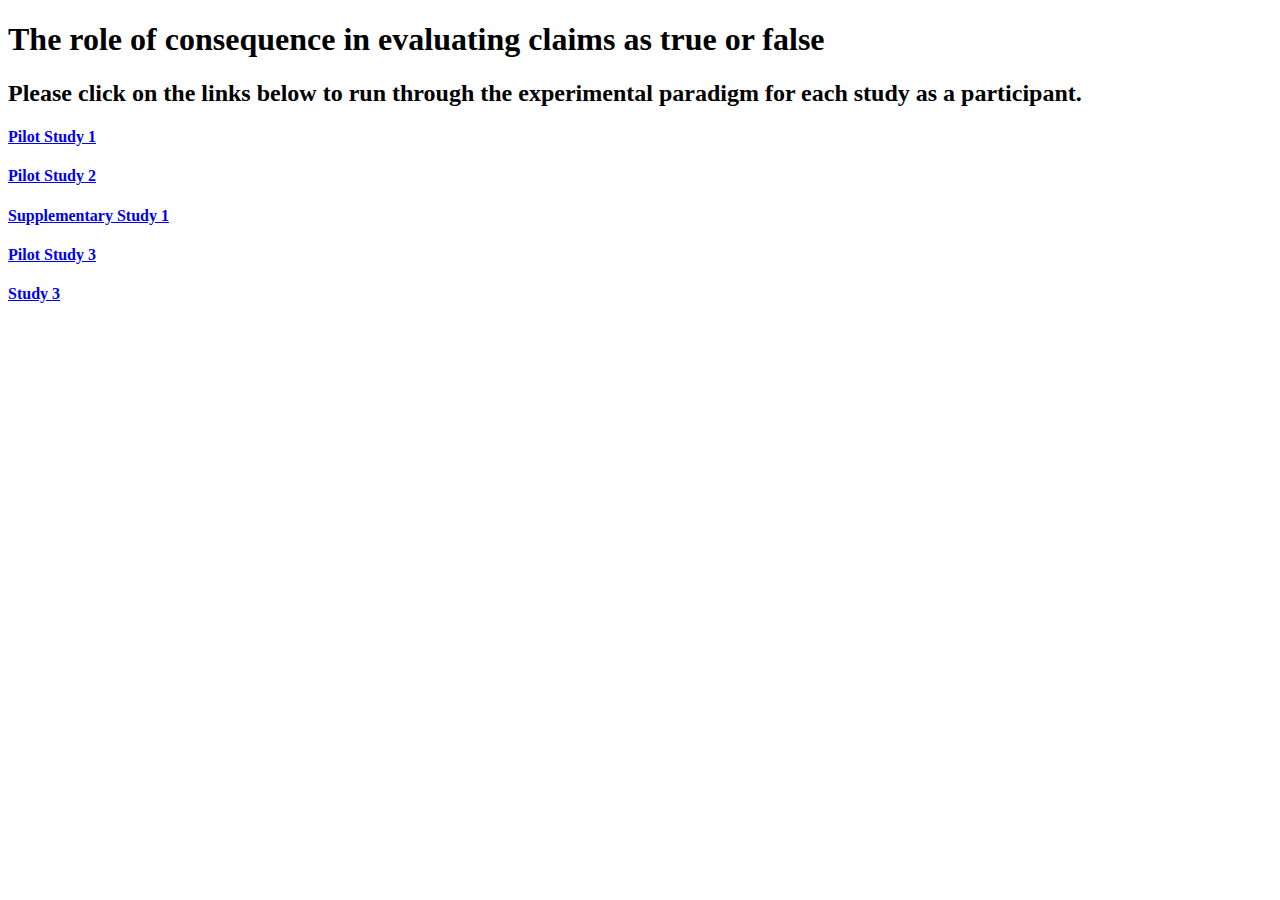
<file: index.html>
<!DOCTYPE html>
<html lang="en">
<head>
    <meta charset="UTF-8">
    <meta name="viewport" content="width=device-width, initial-scale=1.0">
    <title>Consequence and Truth</title>
</head>
<body>
    <h1>The role of consequence in evaluating claims as true or false</h1>
    <h2>Please click on the links below to run through the experimental paradigm for each study as a participant.</h2>
    <h4>
        <a href="s3_code/index.html" target="_blank">Pilot Study 1</a>
    </h4>
    <h4>
        <a href="s4_code/index.html" target="_blank">Pilot Study 2</a>
    </h4>
    <h4>
        <a href="s5_code/index.html" target="_blank">Supplementary Study 1</a>
    </h4>
    <h4>
        <a href="s6_code/index.html" target="_blank">Pilot Study 3</a>
    </h4>
    <h4>
        <a href="s7_code/index.html" target="_blank">Study 3</a>
    </h4>
</body>
</html>
</file>
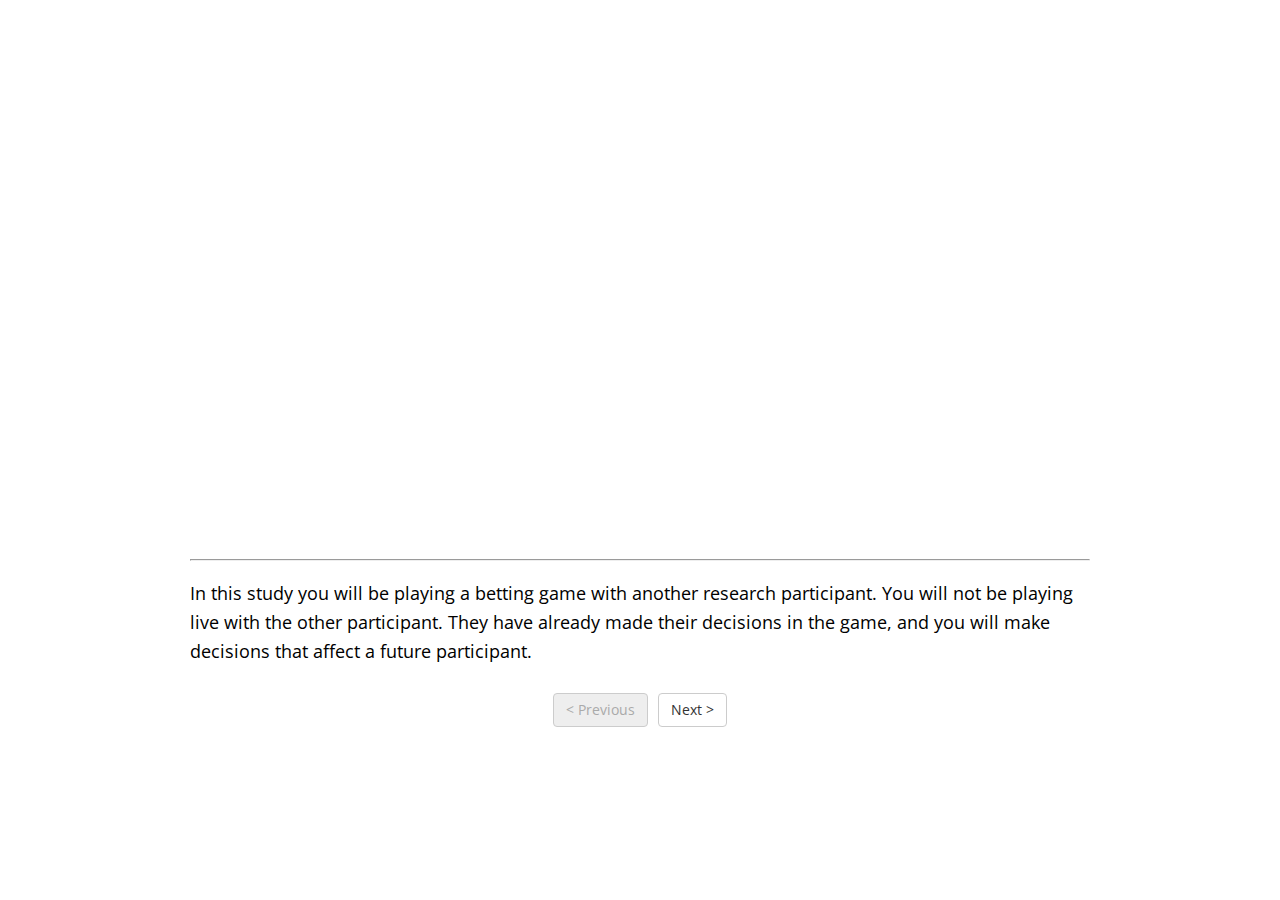
<file: s4_code/instructions.html>
<!DOCTYPE html>
<html>
    <head>
        <title>Survey Instructions</title>
        <script src="jspsych/dist/jspsych.js"></script>
        <link href="jspsych/dist/jspsych.css" rel="stylesheet" type="text/css" />
        <link href="style.css" rel="stylesheet"/>
        <script src="jspsych/dist/plugin-instructions.js"></script>
        <script src="stimuli.js"></script>
        <script src="instructions.js"></script>
    </head>
    <body>
    </body>
</html>
</file>
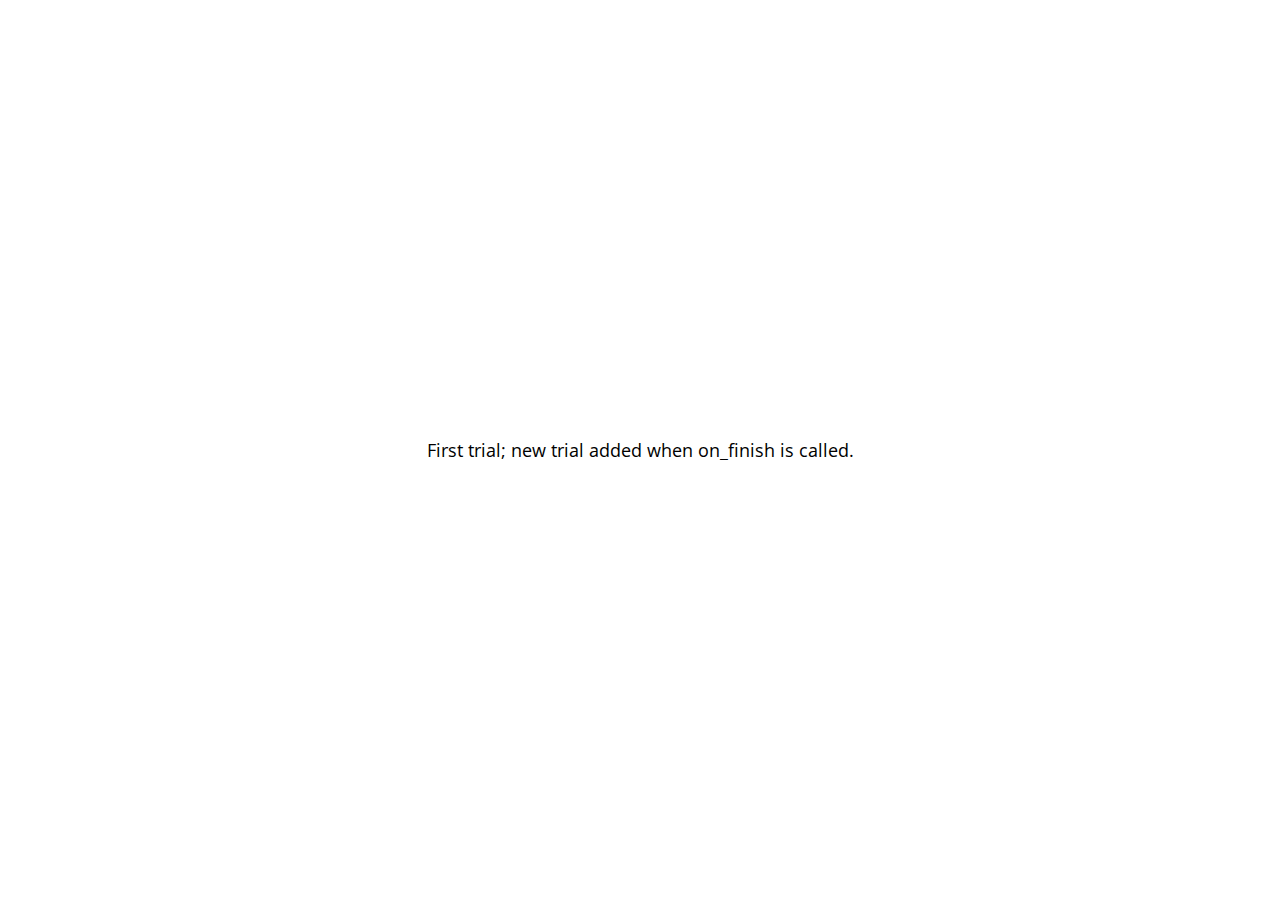
<file: s3_code/jspsych/examples/add-to-end-of-timeline.html>
<!DOCTYPE html>
<html>
  <head>
    <script src="../dist/jspsych.js"></script>
    <script src="../dist/plugin-html-keyboard-response.js"></script>
    <script src="../dist/plugin-image-keyboard-response.js"></script>
    <script src="../dist/plugin-preload.js"></script>
    <link rel="stylesheet" href="../dist/jspsych.css">
  </head>
  <body></body>
  <script>

    var jsPsych = initJsPsych({
      on_finish: function() {
        jsPsych.data.displayData();
      }
    });

    var preload = {
      type: jsPsychPreload,
      images: ['img/happy_face_4.jpg']
    };

    var first = {
      type: jsPsychHtmlKeyboardResponse,
      stimulus: 'First trial; new trial added when on_finish is called.',
      on_finish: function(){
        jsPsych.addNodeToEndOfTimeline({
          timeline: [{
            type: jsPsychImageKeyboardResponse,
            stimulus: 'img/happy_face_4.jpg',
            stimulus_width: 300,
            prompt: '<p>New trial.</p>'
          }]
        });
      }
    };

    jsPsych.run([preload, first]);

  </script>
</html>
</file>
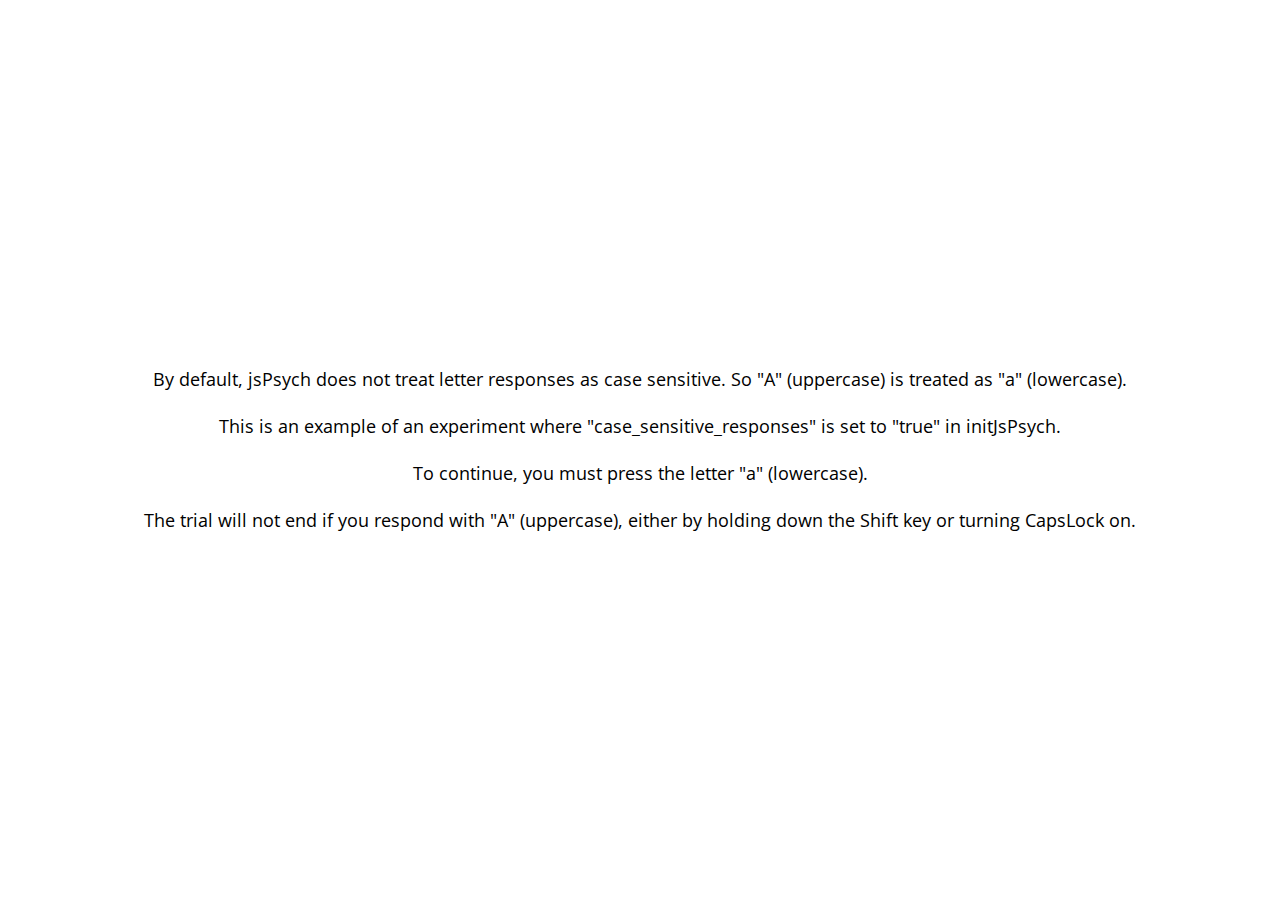
<file: s3_code/jspsych/examples/case-sensitive-responses.html>
<!DOCTYPE html>
<html>
  <head>
    <script src="../dist/jspsych.js"></script>
    <script src="../dist/plugin-html-keyboard-response.js"></script>
    <link rel="stylesheet" href="../dist/jspsych.css">
  </head>
  <body></body>
  <script>

    var jsPsych = initJsPsych({
      case_sensitive_responses: true, // to ignore the letter case of a keyboard response, set this parameter to false or remove it
      on_finish: function() {
        jsPsych.data.displayData();
      }
    }); 

    var trial_1 = {
      type: jsPsychHtmlKeyboardResponse,
      stimulus: '<p>By default, jsPsych does not treat letter responses as case sensitive. So "A" (uppercase) is treated as "a" (lowercase).</p>'+
      '<p>This is an example of an experiment where "case_sensitive_responses" is set to "true" in initJsPsych.</p>'+
      '<p>To continue, you must press the letter "a" (lowercase).</p>'+
      '<p>The trial will not end if you respond with "A" (uppercase), either by holding down the Shift key or turning CapsLock on.</p>',
      choices: ['a']
    };

    var trial_2 = {
      type: jsPsychHtmlKeyboardResponse,
      stimulus: '<p>This is another example trial.</p>'+
      '<p>To continue, now you must press the letter "A" (uppercase).</p>'+
      '<p>The trial will not end if you respond with "a" (lowercase).</p>',
      choices: ['A']
    };

    var trial_3 = {
      type: jsPsychHtmlKeyboardResponse,
      choices: "ALL_KEYS",
      stimulus: '<p>When "case_sensitive_responses" is "true", your keyboard responses are case-sensitive in the data.</p>'+
      '<p>The next page shows the data, with your response recorded as "a" for the first trial and "A" for the second trial.</p>'+
      '<p>If you change "case_sensitive_responses" to "false" in initJsPsych and reload this expeirment<br>'+
      'you will find that both "a" or "A" responses are valid responses for the first two trials,<br>'+
      'and your response will always be recorded as "a" (lowercase) in the data.</p>'
    };

    jsPsych.run([trial_1, trial_2, trial_3]);

  </script>
</html>
</file>
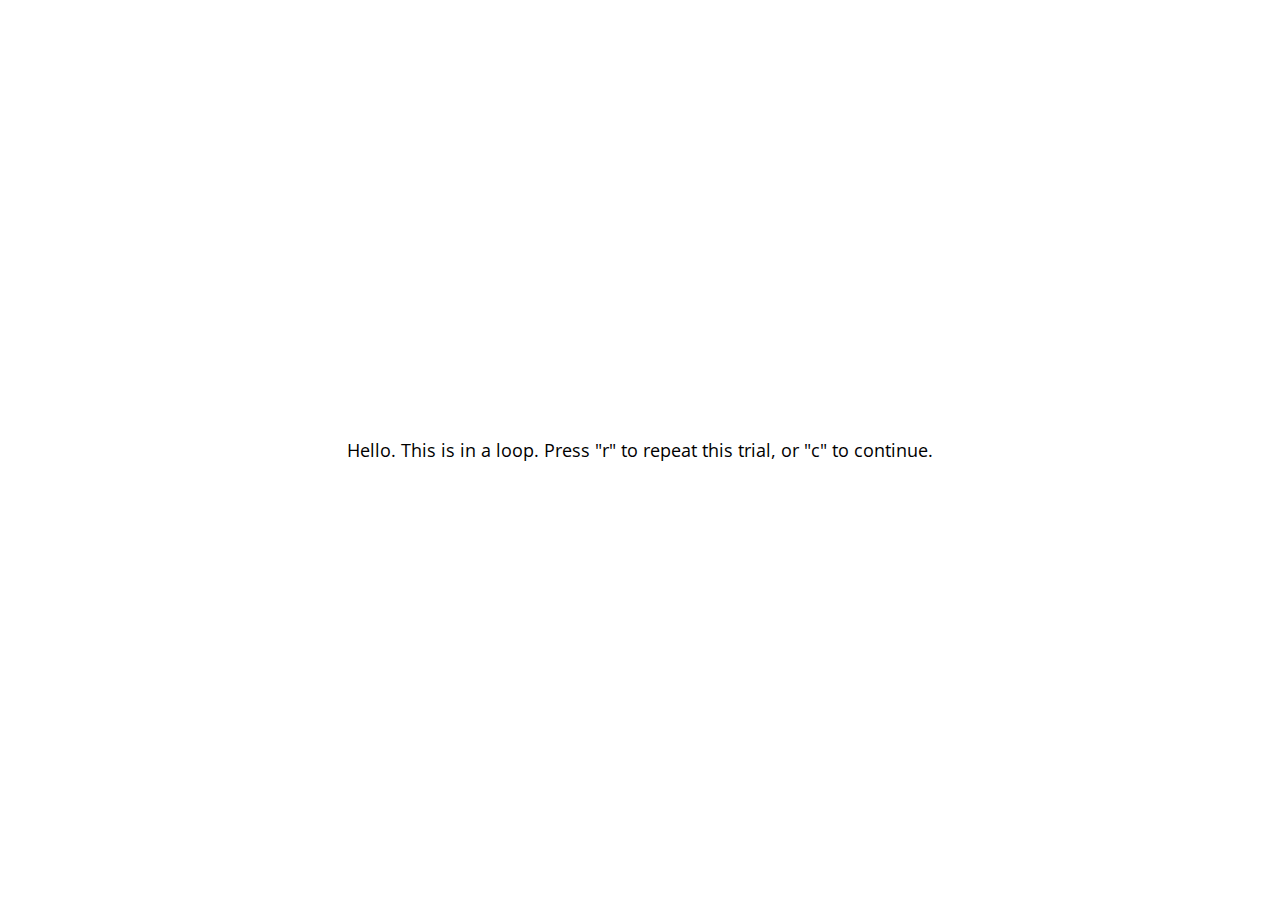
<file: s3_code/jspsych/examples/conditional-and-loop-functions.html>
<!DOCTYPE html>
<html>
  <head>
    <script src="../dist/jspsych.js"></script>
    <script src="../dist/plugin-html-keyboard-response.js"></script>
    <link rel="stylesheet" href="../dist/jspsych.css">
  </head>
  <body></body>
  <script>

    var jsPsych = initJsPsych({
      default_iti: 200,
      on_finish: function() {
        jsPsych.data.displayData();
      }
    });

    var trial = {
      type: jsPsychHtmlKeyboardResponse,
      stimulus: 'Hello. This is in a loop. Press "r" to repeat this trial, or "c" to continue.',
      choices: ['r','c']
    };

    var loop_node = {
      timeline: [trial],
      loop_function: function(data){
        var key_response = data.values()[0].response;
        if(jsPsych.pluginAPI.compareKeys(key_response,'r')){
          return true;
        } else {
          return false;
        }
      }
    };

    var pre_if_trial = {
      type: jsPsychHtmlKeyboardResponse,
      stimulus: 'The next trial is in a conditional statement. Press "s" to skip it, or "v" to view it.',
      choices: ['s','v']
    };

    var if_trial = {
      type: jsPsychHtmlKeyboardResponse,
      stimulus: 'You chose to view the trial. Press any key to continue.'
    };

    var if_node = {
      timeline: [if_trial],
      conditional_function: function(){
        var data = jsPsych.data.get().last(1).values()[0];
        if(jsPsych.pluginAPI.compareKeys(data.response, 's')){
          return false;
        } else {
          return true;
        }
      }
    };

    var after_if_trial = {
      type: jsPsychHtmlKeyboardResponse,
      stimulus: 'This is the trial after the conditional.'
    };

    jsPsych.run([loop_node, pre_if_trial, if_node, after_if_trial]); 

  </script>
</html>
</file>
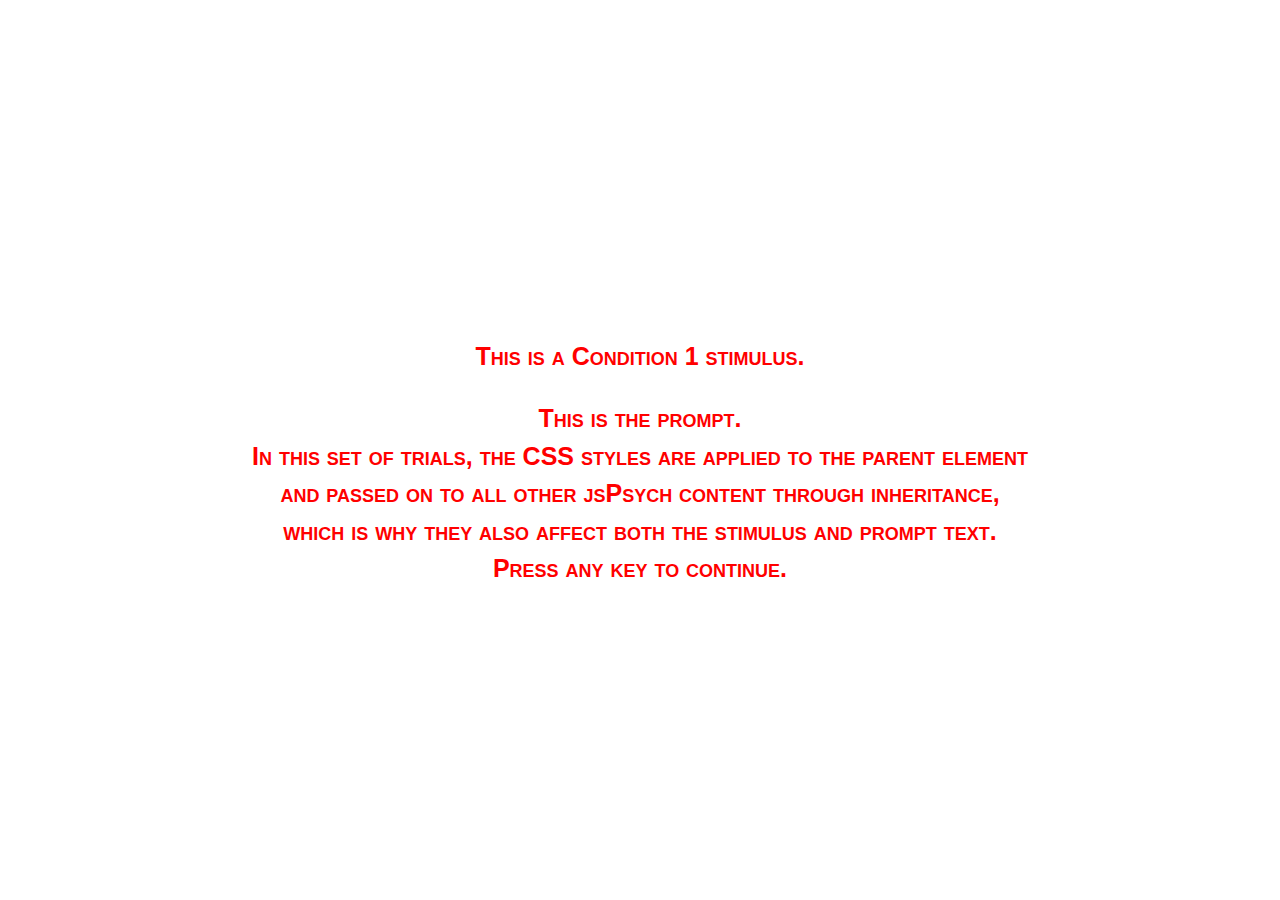
<file: s3_code/jspsych/examples/css-classes-parameter.html>
<!DOCTYPE html>
<html>
  <head>
    <script src="../dist/jspsych.js"></script>
    <script src="../dist/plugin-image-keyboard-response.js"></script>
    <script src="../dist/plugin-html-keyboard-response.js"></script>
    <script src="../dist/plugin-preload.js"></script>
    <link rel="stylesheet" href="../dist/jspsych.css">
    <style>
      /* 
        Any CSS classes listed in the 'css_classes' parameter will only be added to the jspsych-content div.
        Certain CSS rules will automatically be applied to all other elements _inside_ this div (stimulus, prompt, etc.),
        through CSS inheritance. However, not all CSS properties are inherited from parent elements.
        To learn more about CSS inheritance, see:
        https://developer.mozilla.org/en-US/docs/Web/CSS/inheritance
        https://developer.mozilla.org/en-US/docs/Learn/CSS/Building_blocks/Cascade_and_inheritance#inheritance
        https://stackoverflow.com/questions/5612302/which-css-properties-are-inherited

        In the CSS rules below, the rules are applied to the jspsych-content div, and then applied to 
        other elements inside of the jspsych-content div through inheritance. This is why both the stimulus and
        prompt are affected by these rules in the trial_procedure_1 trials.
      */
      .condition1 {
        color: red;
        font: small-caps bold 25px/25px Arial, sans-serif;
        line-height: 150%;
      }
      .condition2 {
        font-size: 20px;
        font-weight: bold;
        text-shadow: 2px 2px white;
        line-height: 200%;
        background-color: lightgray
      }
      /* 
        It's also possible to use more specific CSS selectors so that the CSS rule only affects certain elements on the page.
        To create these CSS rules, we start with the class name used in "css_classes". This will select the 'parent' element (jspsych-content div):
          .left-align 
        After that, add the more specific CSS selector(s) to select any particular element(s) that should be modified inside the parent element. 
        For example, to select only the "p" elements that are inside of the 'parent' element, you can use this:
          .left-align p {...}
        This method allows you to use different styles for different 'child' elements inside the jspsych-content div.
        This method also allows you to modify properties that can't be modified through inheritance.

        Options for CSS selectors include the element's tag name, ID, class, and combinations of these.
        For example, to select a the element with the ID "jspsych-html-keyboard-response-stimulus":
          .left-align #jspsych-html-keyboard-response-stimulus {...}  
        Or to select all "p" elements that also have the class "stimulus":
          .left-align p.stimulus {...}
        See here for more info about CSS selectors: https://www.w3schools.com/css/css_selectors.asp

        In the trial_procedure_2 trials, the stimulus text is inside of <p> tags and the prompt text is not inside of <p> tags.
        Therefore the CSS rules below will only affect the stimulus element in these trials.
      */
      .left-align p {text-align: left; width: 600px;}
      .right-align p {text-align: right; width: 600px;}
      .teal p {color: teal;}
      .purple p {color: purple;}
      .large-text p {font-size: 40px; line-height: 1.5em;}
      .black-border p {border: 4px solid black;}

      /* 
        The CSS rules below are used in trial_procedure_3 to format the fixation cross
        and move the img element to the left or right.
      */
      .fixation {font-size: 90px; font-weight: bold;}
      .img-left img {transform: translate(-300px);}
      .img-right img {transform: translate(300px);}
    </style>
  </head>
  <body></body>
  <script>

    var jsPsych = initJsPsych({
      on_finish: function() {
        jsPsych.data.displayData();
      }
    });

    var preload = {
      type: jsPsychPreload,
      auto_preload: true
    };

    var trial_procedure_1 = {
      timeline: [{
        type: jsPsychHtmlKeyboardResponse,
        stimulus: jsPsych.timelineVariable('stim'),
        css_classes: jsPsych.timelineVariable('css_class'),
        prompt: 'This is the prompt.<br>In this set of trials, the CSS styles are applied to the parent element<br>'+
        'and passed on to all other jsPsych content through inheritance,<br>'+
        'which is why they also affect both the stimulus and prompt text.<br>Press any key to continue.',
        save_trial_parameters: {css_classes: true}
      }],
      timeline_variables: [
        {css_class: ['condition1'], stim: '<p>This is a Condition 1 stimulus.</p>'},
        {css_class: ['condition2'], stim: '<p>This is a Condition 2 stimulus.</p>'}
      ]
    };

    var trial_procedure_2 = {
      timeline: [{
        type: jsPsychHtmlKeyboardResponse,
        stimulus: '<p>This is the stimulus.</p>',
        css_classes: jsPsych.timelineVariable('css_classes'),
        prompt: 'In this set of trials, the CSS rules are applied more selectively<br>so that they only affect the stimulus text, not the prompt text<br>'+
        '(see the comments in the HTML file for more information).<br>Press any key to continue.',
        save_trial_parameters: {css_classes: true}
      }],
      timeline_variables: [
        {css_classes: ['teal','left-align','black-border','large-text']},
        {css_classes: ['teal','right-align','black-border','large-text']},
        {css_classes: ['purple','left-align','large-text']},
        {css_classes: ['purple','right-align','large-text']}
      ]
    };

    var trial_procedure_3 = {
      timeline: [
        {
          type: jsPsychHtmlKeyboardResponse,
          stimulus: '+',
          choices: "NO_KEYS",
          trial_duration: 500,
          css_classes: ['fixation']
        },
        {
          type: jsPsychImageKeyboardResponse,
          stimulus: 'img/blue.png',
          css_classes: jsPsych.timelineVariable('image_side'),
          prompt: '<p>Press <strong>f</strong> if the image is on the <strong>left</strong>.</p>'+
          '<p>Press <strong>j</strong> if the image is on the <strong>right</strong>.</p>',
          choices: ['f','j'],
          render_on_canvas: false,
          save_trial_parameters: {css_classes: true},
          data: {correct_response: jsPsych.timelineVariable('correct_response')}
        }
      ],
      timeline_variables: [
        {image_side: ['img-left'], correct_response: 'f'},
        {image_side: ['img-right'], correct_response: 'j'}
      ]
    };

    jsPsych.run([preload, trial_procedure_1, trial_procedure_2, trial_procedure_3]);

  </script>
</html>
</file>
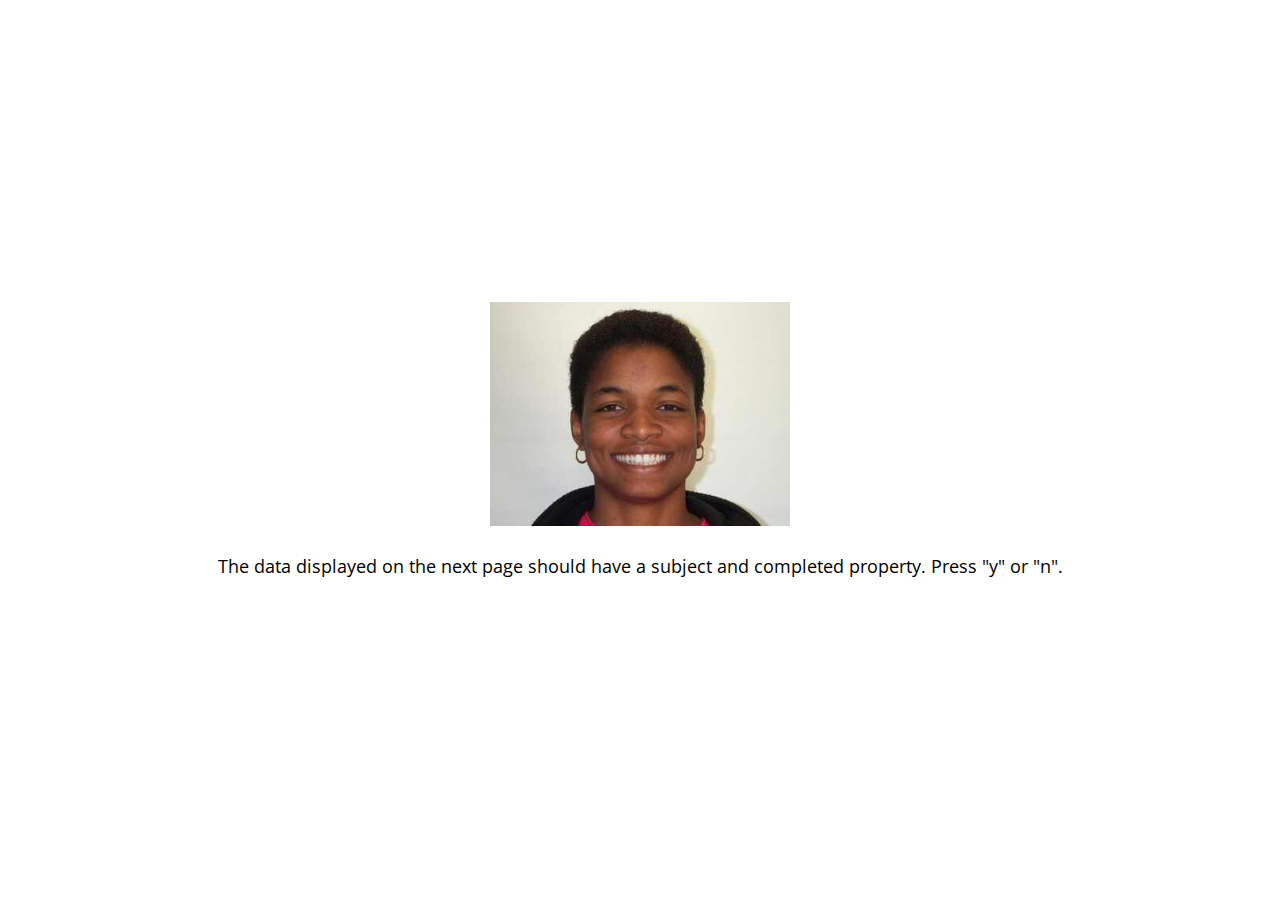
<file: s3_code/jspsych/examples/data-add-properties.html>
<!DOCTYPE html>
<html>
  <head>
    <script src="../dist/jspsych.js"></script>
    <script src="../dist/plugin-image-keyboard-response.js"></script>
    <script src="../dist/plugin-preload.js"></script>
    <link rel="stylesheet" href="../dist/jspsych.css">
  </head>
  <body></body>
  <script>

    var jsPsych = initJsPsych({
      on_finish: function() {
        // add completed field to every trial in the data
        jsPsych.data.addProperties({
          completed: true
        });
        // when data is displayed, you should see a subject and completed field for each trial
        jsPsych.data.displayData();
      }
    });

    var preload = {
      type: jsPsychPreload,
      auto_preload: true
    };

    var block_1 = {
      type: jsPsychImageKeyboardResponse,
      stimulus: 'img/happy_face_1.jpg',
      choices: ['y','n'],
      render_on_canvas: false,
      stimulus_width: 300,
      prompt: '<p>The data displayed on the next page should have a subject and completed property. Press "y" or "n".</p>'
    };

    // add the subject number to every trial in the data
    jsPsych.data.addProperties({
      subject: 1
    });

    jsPsych.run([preload, block_1]);

  </script>
</html>
</file>
<file: s4_code/style.css>
#wheel {
    width: 400px;
    height: 400px;
    border-radius: 50%;
    background-color: gray;
    display: inline-flex;
    align-items: center;
    justify-content: center;
    font-size: 30px;
}

.percentage-enter {
    font-size: 20px;
    width: 5ch;
}

.container {
    display: inline-block;
    vertical-align: top;
    margin: auto 20px;
    width: 400px;
    height: 500px;
}

#text-container {
    text-align: left;
    max-width: 400px;
}

.jspsych-content {
    margin: 50px auto;
    /* max-width: 900px; */
    width: 900px;
}

.tooltip {
    position: relative;
    display: inline-block;
}

.tooltip .tooltiptext {
    font-size: 15px;
    visibility: hidden;
    width: 150px;
    background-color: #3d3d3d;
    color: white;
    text-align: center;
    padding: 10px;
    border-radius: 6px;
    position: absolute;
    top: -5px;
    right: 175%;
}

.tooltip .tooltiptext::after {
    content: "";
    position: absolute;
    top: 10px;
    left: 100%;
    border-width: 10px;
    border-style: solid;
    border-color: transparent transparent transparent #3d3d3d;
}

.tooltip:hover .tooltiptext {
    visibility: visible;
}

.instructions-box {
    min-height: 500px;
    text-align: center;
}

.avatar {
    border-radius: 10px;
    width: 200px;
    height: 200px;
    display: inline-block;
    margin: 50px;
}

#decider-avatar {
    background-color: orange;
}

#reporter-avatar {
    background-color: red;
}

.head {
    width: 50%;
    height: 50%;
    margin: auto;
    background-color: black;
    border-radius: 50%;
}

.shoulders {
    width: 100%;
    height: 50%;
    margin: auto;
    background-color: black;
    border-radius: 50% 50% 10px 10px;
    color: white;
    font-size: 20px;
}

.small-wheel {
    width: 200px;
    height: 200px;
    border-radius: 50%;
    background-color: gray;
    display: inline-flex;
    align-items: center;
    justify-content: center;
}

.small-pointer {
    width: 200px;
    display: inline-flex;
    align-items: center;
    justify-content: center;
}

.reporter-inst-arrow {
    height: 250px;
    display: inline-flex;
    align-items: center;
    vertical-align: top;
    font-size: 50px;
}

.reporter-inst-spacer {
    display: inline-block;
    width: 50px;
    height: 250px;
}

.reporter-inst-wheel-container {
    width: 246px;
    height: 246px;
    border: 2px solid black;
    display: inline-flex;
    vertical-align: top;
    align-items: center;
    justify-content: center;
    border-radius: 10px;
}

.reporter-inst-text-container {
    width: 246px;
    height: 246px;
    border: 2px solid black;
    display: inline-flex;
    vertical-align: top;
    align-items: center;
    justify-content: center;
    border-radius: 10px;
}

.bet-exp-wheel-container {
    display: inline-block;
    width: 250px;
    height: 300px;
    align-items: center;
    justify-content: center;
    vertical-align: top;
}

.bet-exp-vline-container {
    display: inline-flex;
    width: 0;
    height: 300px;
    margin: 0 25px;
    align-items: center;
    justify-content: center;
    vertical-align: top;
    border-right: 2px solid black;
    border-left: 2px solid black;
}

.number-line {
    position: relative;
    width: 900px;
    height: 20px;
}

.point {
    position: absolute;
    width: 5px;
    height: 20px;
    background-color: black;
    text-align: center;
    line-height: 20px; 
    transform: translateX(-50%);
    z-index: 1;
}

.middle {
    left: 50%;
}

.point-number {
    position: absolute;
    height: 20px;
    text-align: center;
    line-height: 20px;
    transform: translateX(-50%);
}

.point-label {
    position: absolute;
    width: 180px;
    height: 20px;
    text-align: right;
    line-height: 20px;
    transform: translateX(-50%);
}

.number-line-visual {
    width: 900px;
    height: 2px;
    background-color: lightgray;
    transform: translateY(-31px);
    margin-bottom: 141px;
    z-index: 0;
}
</file>
